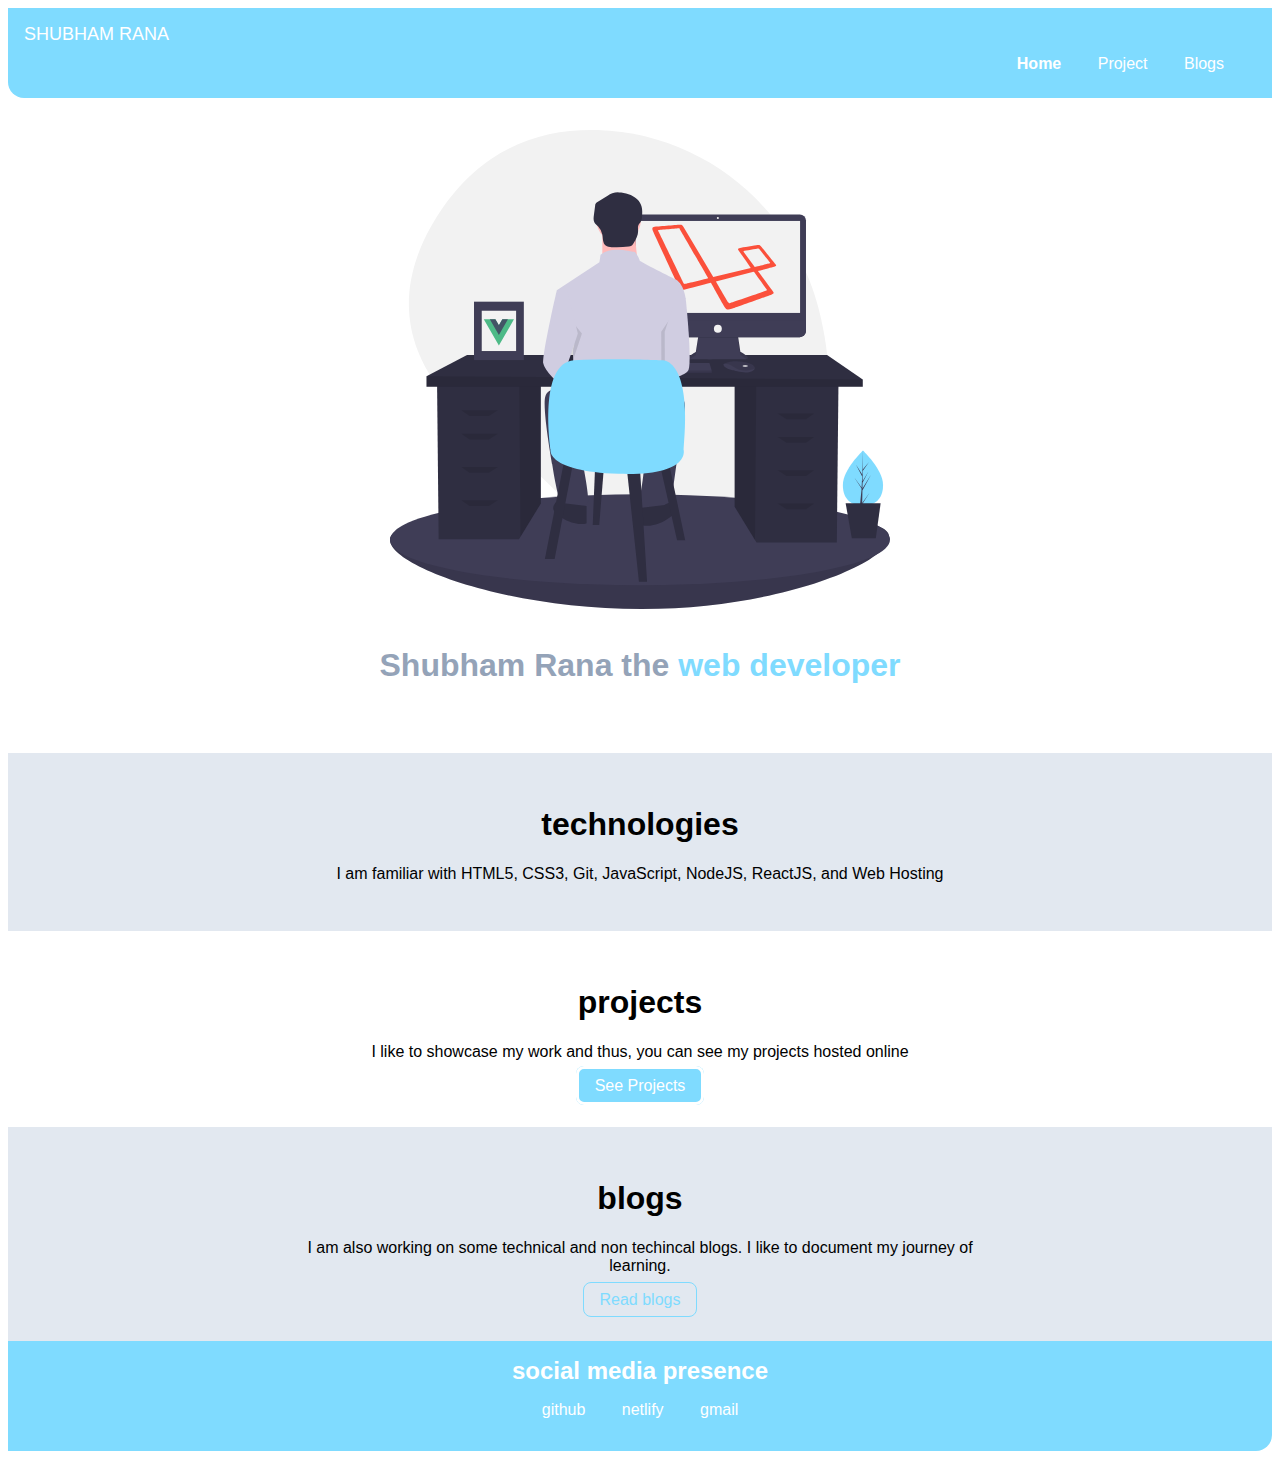
<file: index.html>
<!DOCTYPE html>
<html lang="en">
<head>
    <meta charset="UTF-8">
    <meta http-equiv="X-UA-Compatible" content="IE=edge">
    <meta name="viewport" content="width=device-width, initial-scale=1.0">
    <title>Home | Shubham </title>
    <link rel="stylesheet" href="style.css">
</head>
<body>
    <!-- @navigation -->
    <nav class="navigation">
        <div class="brand">SHUBHAM RANA</div>
        <ul class="nav-list">
            <li class="nav-link">
                <a class="main-link link-active" href="/">Home</a>
            </li>
            <li class="nav-link">
                <a class="main-link" href="/projects.html">Project</a>
            </li>
            <li class="nav-link">
                <a class="main-link" href="/blogs.html">Blogs</a>
            </li>
        </ul>
    </nav>

    <!-- @header -->
    <header class="hero">
        <img class="hero-image" src="images/headerImage.svg" alt="">
        <h1 class="hero-heading">Shubham Rana the <span class="heading">web developer</span></h1>
    </header>


    <!-- @sections -->
    <!-- 1.off-white section -->
    <section class="section ow-section">
        <div class="center-container">
            <h1>technologies</h1>
            <p>I am familiar with HTML5, CSS3, Git, JavaScript, NodeJS, ReactJS, and Web Hosting</p>
        </div>
    </section>

    <!-- 2.white section -->
    <section class="section">
        <div class="center-container">
            <h1>projects</h1>
            <p>I like to showcase my work and thus, you can see my projects hosted online</p>
            <a class="link" href="/">See Projects</a>
        </div>
    </section>

    <!-- 3.non-white section -->
    <section class="section ow-section">
        <div class="center-container">
            <h1>blogs</h1>
            <p>I am also working on some technical and non techincal blogs. I like to document my journey of learning.</p>
            <a class="link--secondary" href="/">Read blogs</a>
        </div>
    </section>


    <!-- 4.@footer -->
    <footer class="footer">
        <div class="footer-head"><strong>social media presence</strong></div>
        <ul>
            <footer-list">
                <a class="footer-link" href="https://github.com/Shubhamrana99">github</a>
                </li>
                <li class="footer-list">
                    <a class="footer-link" href="https://app.netlify.com/teams/shubhamrana99/overview">netlify</a></li>
                <li class="footer-list">
                    <a class="footer-link" href="shubhamrana19599@gmail.com">gmail</a>
                </li>
        </ul>
    </footer>

</body>
</html>
</file>
<file: style.css>
hr{
    margin: 1.5rem 0rem;
}

:root{
    --primary-color:#7fdbff;
    --grey-color:#94a3b8;
    --off-white:
    #e2e8f0;
}
/* @typography */
@import url('https://fonts.googleapis.com/css2?family=Lato:wght@400;700&display=swap');

body{
    font-family: 'Lato', sans-serif;
}

/* @containers */
.container{
    padding-left: 1rem;
    padding-right: 1rem;
}
.center-container{
    max-width: 700px;
    margin: auto;
}

/* @links */
.link{
    background-color: #7fdbff;
    color: white;
    border-radius: 0.5rem;
    border: solid;
    text-decoration: none;
    padding: 0.5rem 1rem;
    margin: 1rem auto;
}
.link--secondary{
    border: 1px solid var(--primary-color);
    color: var(--primary-color);
    text-decoration: none;
    padding: 0.5rem 1rem;
    margin: 1rem auto;
    border-radius: 0.5rem;
}


/* @lists */
.non-bullets{
    list-style-type: none;
}

.inline-item{
    display: inline;
    padding: 0rem 0.5rem;
    
}

/* @navigationBar */
.brand{
    color:white;
    font-size: large;
}
.navigation{
    background-color: #7fdbff;
    color: white;
    padding: 1rem;
    border-bottom-left-radius: 1rem;
}
.nav-link{
    display: inline;
    list-style: none;
}
 .nav-list{
    color: white;
    text-align: right;
    margin: 0.6rem 1rem;
}
.main-link{
    color: white;
    text-decoration: none;
    padding: 1rem;
}
.link-active{
    font-weight: bold;
}

/* @header */

.hero{
    padding: 2rem;
}
.hero .hero-image{
    margin: auto;
    width: 500px;
    display: block;
}
.hero .hero-heading{
    color: var(--grey-color);
    text-align: center;
    padding: 1rem;
}
.hero .hero-heading .heading{
    color: var(--primary-color);
}

/* @sections */
.section{
    padding: 2rem;
    text-align: center;
}
.section h1{
    text-align: center;
}
.ow-section{
    background-color: var(--off-white);
}

.footer{
    background-color: var(--primary-color);
    padding: 1rem;
    text-align: center;
    color: white;
    border-bottom-right-radius: 1rem;
}
.footer .footer-head{
    font-size: x-large;
}
.footer .footer-link{
    color: white;
    text-decoration: none;
    padding: 0.5rem 1rem;
}
.footer-list{
    display: inline;  
}
.footer ul{
    padding-inline-start: 0px;

}
</file>
